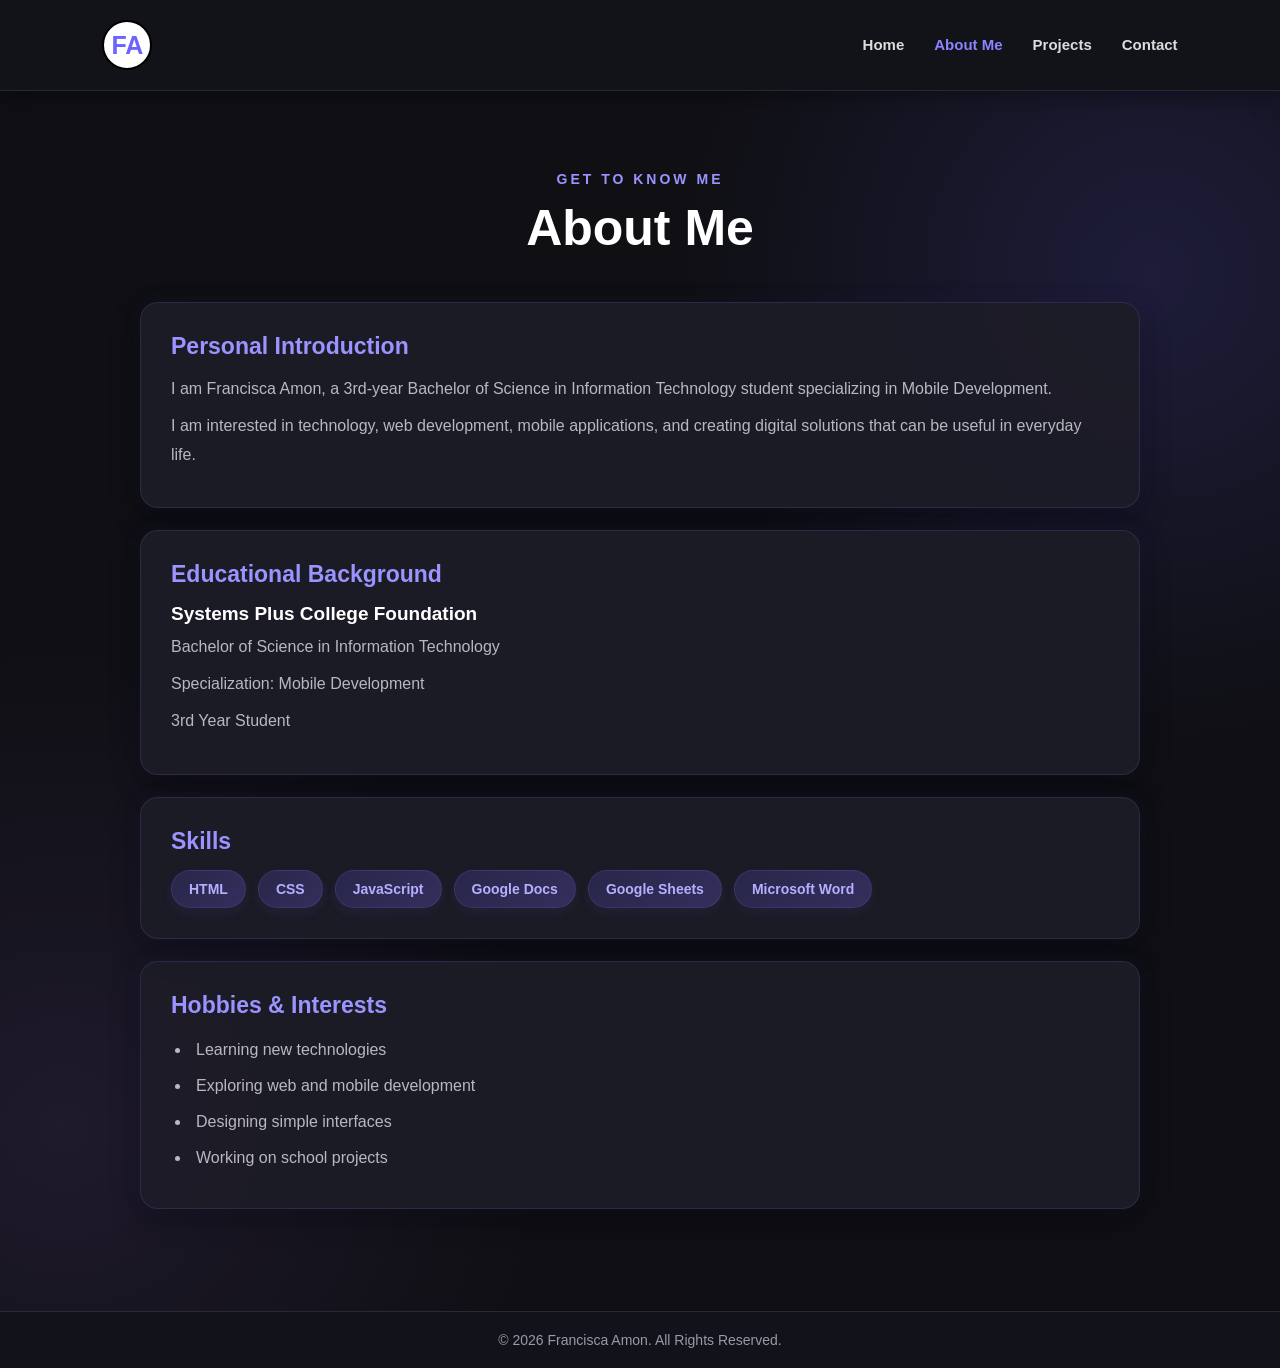
<file: about.html>
<!DOCTYPE html>
<html lang="en">

<head>
    <meta charset="UTF-8">
    <meta name="viewport" content="width=device-width, initial-scale=1.0">

    <title>About Me | Francisca Amon</title>

    <link rel="stylesheet" href="style.css">
</head>

<body>

    <!-- Navigation -->

    <nav class="navbar">

        <div class="logo">
            FA
        </div>

        <ul class="nav-links">

            <li>
                <a href="index.html">Home</a>
            </li>

            <li>
                <a class="active" href="about.html">About Me</a>
            </li>

            <li>
                <a href="projects.html">Projects</a>
            </li>

            <li>
                <a href="contact.html">Contact</a>
            </li>

        </ul>
    
    </nav>


    <!-- About Me -->

    <main class="about">

        <div class="about-container">

            <p class="about-subtitle">
                GET TO KNOW ME
            </p>

            <h1>
                About Me
            </h1>


            <!-- Personal Introduction -->

            <section class="about-card">

                <h2>
                    Personal Introduction
                </h2>

                <p>
                    I am Francisca Amon, a 3rd-year Bachelor of
                    Science in Information Technology student
                    specializing in Mobile Development.
                </p>

                <p>
                    I am interested in technology, web development,
                    mobile applications, and creating digital
                    solutions that can be useful in everyday life.
                </p>

            </section>


            <!-- Education -->

            <section class="about-card">

                <h2>
                    Educational Background
                </h2>

                <h3>
                    Systems Plus College Foundation
                </h3>

                <p>
                    Bachelor of Science in Information Technology
                </p>

                <p>
                    Specialization: Mobile Development
                </p>

                <p>
                    3rd Year Student
                </p>

            </section>


            <!-- Skills -->

            <section class="about-card">

                <h2>
                    Skills
                </h2>

                <div class="skills">

                    <span>HTML</span>

                    <span>CSS</span>

                    <span>JavaScript</span>

                    <span>Google Docs</span>

                    <span>Google Sheets</span>

                    <span>Microsoft Word</span>

                </div>

            </section>


            <!-- Hobbies -->

            <section class="about-card">

                <h2>
                    Hobbies & Interests
                </h2>

                <ul class="hobbies">

                    <li>
                        Learning new technologies
                    </li>

                    <li>
                        Exploring web and mobile development
                    </li>

                    <li>
                        Designing simple interfaces
                    </li>

                    <li>
                        Working on school projects
                    </li>

                </ul>

            </section>

        </div>

    </main>


    <!-- Footer -->

    <footer>

        <p>
            © 2026 Francisca Amon. All Rights Reserved.
        </p>

    </footer>
    <script src="script.js"></script>
</body>

</html>
</file>
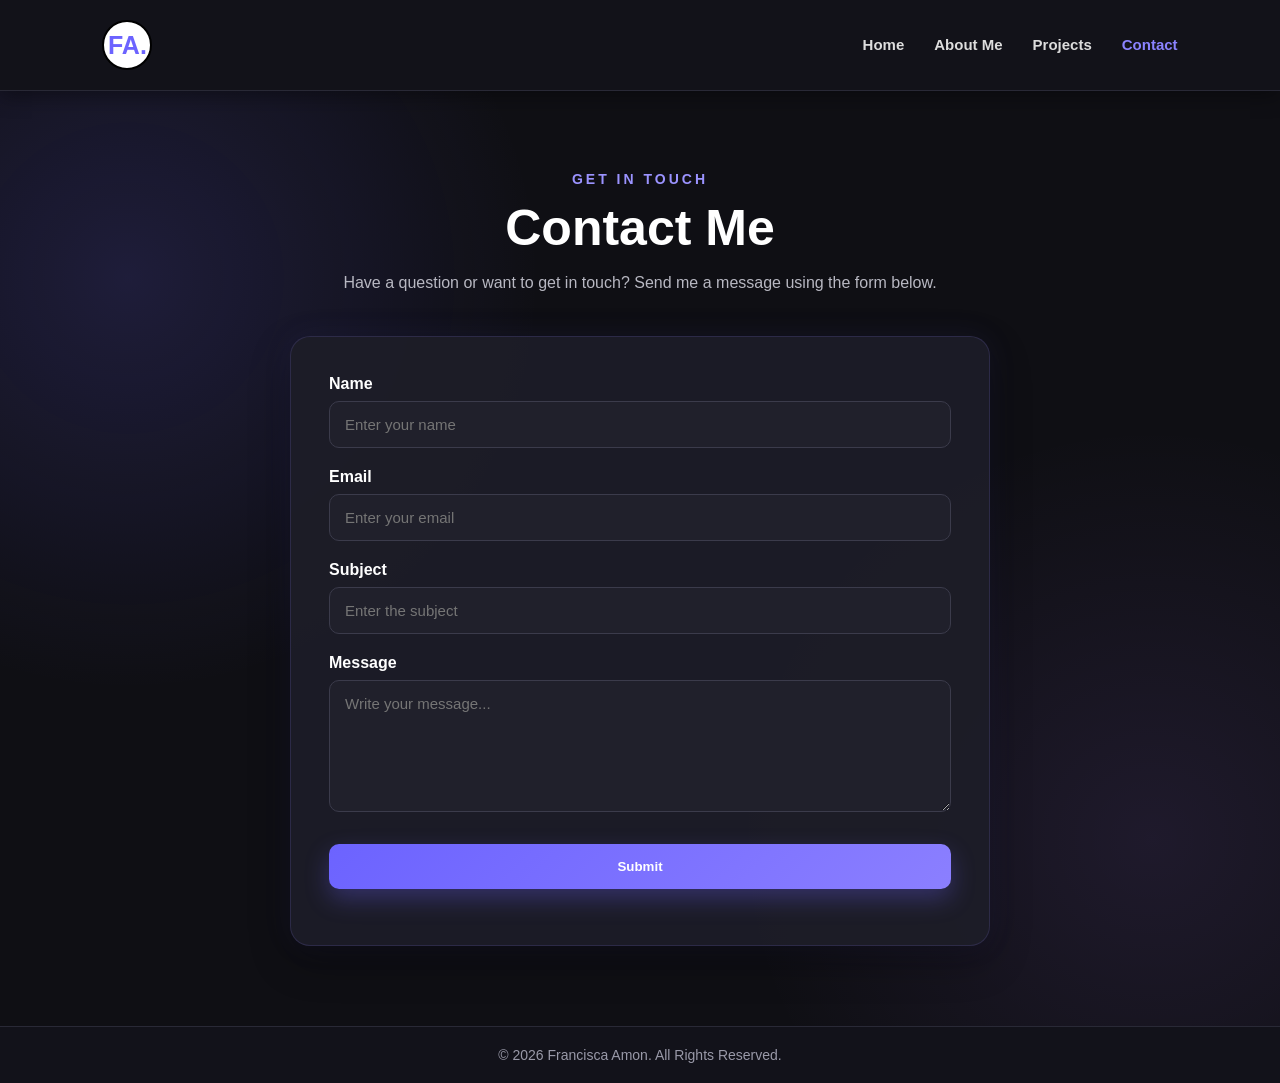
<file: contact.html>
<!DOCTYPE html>
<html lang="en">

<head>
    <meta charset="UTF-8">
    <meta name="viewport" content="width=device-width, initial-scale=1.0">

    <title>Contact | Francisca Amon</title>

    <link rel="stylesheet" href="style.css">
</head>

<body>

    <!-- Navigation -->

    <nav class="navbar">

        <div class="logo">
            FA.
        </div>

        <ul class="nav-links">

            <li>
                <a href="index.html">Home</a>
            </li>

            <li>
                <a href="about.html">About Me</a>
            </li>

            <li>
                <a href="projects.html">Projects</a>
            </li>

            <li>
                <a class="active" href="contact.html">Contact</a>
            </li>

        </ul>
    </nav>


    <!-- Contact Section -->

    <main class="contact">

        <div class="contact-container">

            <p class="contact-subtitle">
                GET IN TOUCH
            </p>

            <h1>
                Contact Me
            </h1>

            <p class="contact-introduction">
                Have a question or want to get in touch?
                Send me a message using the form below.
            </p>


            <!-- Contact Form -->

            <form id="contactForm" class="contact-form">


                <!-- Name -->

                <label for="name">
                    Name
                </label>

                <input
                    type="text"
                    id="name"
                    name="name"
                    placeholder="Enter your name"
                    required
                >


                <!-- Email -->

                <label for="email">
                    Email
                </label>

                <input
                    type="email"
                    id="email"
                    name="email"
                    placeholder="Enter your email"
                    required
                >


                <!-- Subject -->

                <label for="subject">
                    Subject
                </label>

                <input
                    type="text"
                    id="subject"
                    name="subject"
                    placeholder="Enter the subject"
                    required
                >


                <!-- Message -->

                <label for="message">
                    Message
                </label>

                <textarea
                    id="message"
                    name="message"
                    rows="6"
                    placeholder="Write your message..."
                    required
                ></textarea>


                <!-- Submit -->

                <button
                    type="submit"
                    class="portfolio-button"
                >
                    Submit
                </button>


                <p id="formMessage"></p>

            </form>

        </div>

    </main>


    <!-- Footer -->

    <footer>

        <p>
            © 2026 Francisca Amon. All Rights Reserved.
        </p>

    </footer>


    <script src="script.js"></script>

</body>

</html>
</file>
<file: style.css>
/* =========================
   GENERAL
========================= */

* {
    margin: 0;
    padding: 0;
    box-sizing: border-box;
}

body {
    font-family: Arial, Helvetica, sans-serif;
    background: linear-gradient(135deg, #faf9ff, #f3f1ff, #ffffff);
    color: #222;
}


/* =========================
   NAVIGATION
========================= */

.navbar {
    width: 100%;
    padding: 20px 8%;

    display: flex;
    justify-content: space-between;
    align-items: center;

    background-color: white;

    border-bottom: 1px solid #eeeeee;
    box-shadow: 0 4px 15px rgba(0, 0, 0, 0.08);
    box-shadow: 0 4px 20px rgba(108, 99, 255, 0.08);
    position: relative;
    z-index: 10;
}

.logo {
    width: 50px;
    height: 50px;
    border-radius: 50%;
    background-color: White;
    border: 2px solid black;
    color: #6c63ff;
    display: flex;
    justify-content: center;
    align-items: center;
    font-size: 25px;
    font-weight: bold;
}


.nav-links {
    list-style: none;

    display: flex;
    gap: 30px;
}

.nav-links a {
    text-decoration: none;
    color: #333;

    font-size: 15px;
    font-weight: 600;

    transition: 0.3s;
}

.nav-links a:hover {
    color: #6c63ff;
}
.nav-links a.active {
    color: #6c63ff;
}   


/* =========================
   HOME
========================= */

.home {
    min-height: calc(100vh - 75px);

    display: flex;
    align-items: center;

    padding: 70px 8%;

    position: relative;
    overflow: hidden;

    background:
        radial-gradient(circle at 10% 20%, rgba(108, 99, 255, 0.15), transparent 30%),
        radial-gradient(circle at 90% 80%, rgba(170, 120, 255, 0.12), transparent 30%);
}

.home-content {
    width: 100%;
    max-width: 1100px;

    margin: auto;

    display: grid;
    grid-template-columns: 0.9fr 1.4fr;

    align-items: center;

    gap: 80px;

    position: relative;
    z-index: 2;
}
/* =========================
   HOME IMAGE
========================= */

.home-image {
    position: relative;

    display: flex;
    justify-content: center;
    align-items: center;
}

.image-circle {
    width: 330px;
    height: 330px;

    border-radius: 50%;

    padding: 10px;

    background: linear-gradient(
        135deg,
        #6c63ff,
        #9b8cff,
        #d5ceff
    );

    box-shadow:
        0 20px 50px rgba(108, 99, 255, 0.25),
        0 0 0 15px rgba(108, 99, 255, 0.06);

    position: relative;
    z-index: 2;
}

.image-circle img {
    width: 100%;
    height: 100%;

    object-fit: cover;

    border-radius: 50%;

    display: block;

    border: 6px solid white;
}
/* =========================
   DECORATIVE DOTS
========================= */

.floating-dot {
    position: absolute;

    border-radius: 50%;

    background-color: #6c63ff;

    z-index: 1;
}

.dot-one {
    width: 22px;
    height: 22px;

    top: 20px;
    right: 45px;
}

.dot-two {
    width: 14px;
    height: 14px;

    bottom: 35px;
    left: 35px;

    background-color: #a99cff;
}

.dot-three {
    width: 10px;
    height: 10px;

    top: 70px;
    left: 35px;

    background-color: #d0caff;
}
/* =========================
   DECORATIVE DOTS
========================= */

.floating-dot {
    position: absolute;

    border-radius: 50%;

    background-color: #6c63ff;

    z-index: 1;
}

.dot-one {
    width: 22px;
    height: 22px;

    top: 20px;
    right: 45px;
}

.dot-two {
    width: 14px;
    height: 14px;

    bottom: 35px;
    left: 35px;

    background-color: #a99cff;
}

.dot-three {
    width: 10px;
    height: 10px;

    top: 70px;
    left: 35px;

    background-color: #d0caff;
}

/* =========================
   PROFILE
========================= */

.profile-picture {
    width: 140px;
    height: 140px;
    margin: 0 auto 25px;
    border-radius: 50%;
    overflow: hidden;
    box-shadow:
    0 10px 30px rgba(108, 99, 255, 0.25),
    0 0 0 8px rgba(108, 99, 255, 0.06);
}

.profile-picture img {
    width: 100%;
    height: 100%;
    object-fit: cover;
    display: block;
}

/* =========================
   TEXT
========================= */

.subtitle {
    color: #6c63ff;

    font-size: 14px;

    font-weight: bold;

    letter-spacing: 2px;

    margin-bottom: 15px;
}

.home h1 {
    font-size: 50px;

    margin-bottom: 20px;
}

.home h1 span {
    color: #6c63ff;
}

.introduction {
    color: #666;

    font-size: 17px;

    line-height: 1.7;

    margin-bottom: 30px;
}


/* =========================
   BUTTON
========================= */

.portfolio-button {
    display: inline-block;

    padding: 15px 28px;

    background-color: #6c63ff;

    color: white;

    text-decoration: none;

    border-radius: 10px;

    font-weight: bold;

    transition: 0.3s;

    box-shadow: 0 10px 25px rgba(108, 99, 255, 0.30);
}

.portfolio-button:hover {
    background-color: #5148d8;

    transform: translateY(-4px);

    box-shadow: 0 15px 30px rgba(108, 99, 255, 0.40);
}


/* =========================
   FOOTER
========================= */

footer {
    text-align: center;

    padding: 20px;

    background-color: white;

    border-top: 1px solid #eeeeee;

    color: #777;

    font-size: 14px;
}


/* =========================
   MOBILE
========================= */

@media (max-width: 700px) {

    .navbar {
        padding: 18px 5%;
    }

    .nav-links {
        gap: 12px;
    }

    .nav-links a {
        font-size: 13px;
    }

    .home h1 {
        font-size: 36px;
    }

    .introduction {
        font-size: 15px;
    }

    .profile-picture {
        width: 115px;
        height: 115px;
        font-size: 35px;
        box-shadow: 0 4px 15px rgba(0, 0, 0, 0.08);
        animation: float 4s ease-in-out infinite;
        @media (max-width: 800px) {

    .home {
        padding: 60px 20px;
    }

    .home-content {
        grid-template-columns: 1fr;

        gap: 40px;

        text-align: center;
    }

    .home-image {
        order: 1;
    }

    .home-text {
        order: 2;

        margin: auto;
    }

    .image-circle {
        width: 240px;
        height: 240px;
    }

    .home h1 {
        font-size: 40px;
    }

    .introduction {
        margin-left: auto;
        margin-right: auto;
    }
}
    }

}
/* =========================
   ABOUT ME
========================= */

.about {
    min-height: calc(100vh - 75px);

    padding: 80px 20px;

    position: relative;
    overflow: hidden;

    background:
        radial-gradient(
            circle at 90% 15%,
            rgba(108, 99, 255, 0.12),
            transparent 30%
        ),
        radial-gradient(
            circle at 5% 85%,
            rgba(170, 120, 255, 0.10),
            transparent 30%
        );
}

.about-container {
    max-width: 1000px;

    margin: auto;

    position: relative;
    z-index: 2;
}


/* =========================
   ABOUT HEADER
========================= */

.about-subtitle {
    text-align: center;

    color: #6c63ff;

    font-size: 14px;

    font-weight: bold;

    letter-spacing: 3px;

    margin-bottom: 12px;
}

.about h1 {
    text-align: center;

    font-size: 50px;

    margin-bottom: 45px;
}


/* =========================
   ABOUT CARDS
========================= */

.about-card {
    background: rgba(255, 255, 255, 0.90);

    padding: 30px;

    margin-bottom: 22px;

    border-radius: 18px;

    border: 1px solid rgba(108, 99, 255, 0.10);

    box-shadow:
        0 10px 30px rgba(0, 0, 0, 0.06),
        0 0 25px rgba(108, 99, 255, 0.04);

    transition: 0.3s;
}

.about-card:hover {
    transform: translateY(-5px);

    box-shadow:
        0 15px 35px rgba(0, 0, 0, 0.09),
        0 0 30px rgba(108, 99, 255, 0.10);
}

.about-card h2 {
    color: #6c63ff;

    margin-bottom: 15px;

    font-size: 23px;
}

.about-card h3 {
    margin-bottom: 8px;

    font-size: 19px;
}

.about-card p {
    color: #666;

    line-height: 1.8;

    margin-bottom: 8px;
}


/* =========================
   SKILLS
========================= */

.skills {
    display: flex;

    flex-wrap: wrap;

    gap: 12px;
}

.skills span {
    background: linear-gradient(
        135deg,
        #efeeff,
        #e7e4ff
    );

    color: #5148d8;

    padding: 10px 17px;

    border-radius: 25px;

    font-size: 14px;

    font-weight: bold;

    border: 1px solid rgba(108, 99, 255, 0.08);

    box-shadow: 0 5px 12px rgba(108, 99, 255, 0.08);

    transition: 0.3s;
}

.skills span:hover {
    transform: translateY(-3px);

    box-shadow: 0 8px 18px rgba(108, 99, 255, 0.15);
}


/* =========================
   HOBBIES
========================= */

.hobbies {
    padding-left: 20px;

    color: #666;

    line-height: 2;

    margin: 0;
}

.hobbies li {
    padding-left: 5px;

    margin-bottom: 4px;
}


/* =========================
   ABOUT MOBILE
========================= */

@media (max-width: 700px) {

    .about {
        padding: 55px 15px;
    }

    .about h1 {
        font-size: 40px;

        margin-bottom: 30px;
    }

    .about-card {
        padding: 23px;
    }

}
/* =========================
   PROJECTS
========================= */

.projects {
    min-height: calc(100vh - 75px);

    padding: 80px 20px;

    position: relative;
    overflow: hidden;

    background:
        radial-gradient(
            circle at 10% 20%,
            rgba(108, 99, 255, 0.12),
            transparent 30%
        ),
        radial-gradient(
            circle at 90% 80%,
            rgba(170, 120, 255, 0.10),
            transparent 30%
        );
}

.projects-container {
    max-width: 1100px;

    margin: auto;

    position: relative;
    z-index: 2;
}


/* =========================
   PROJECT HEADER
========================= */

.projects-subtitle {
    text-align: center;

    color: #6c63ff;

    font-size: 14px;

    font-weight: bold;

    letter-spacing: 3px;

    margin-bottom: 12px;
}

.projects h1 {
    text-align: center;

    font-size: 50px;

    margin-bottom: 12px;
}

.projects-introduction {
    text-align: center;

    color: #666;

    max-width: 650px;

    margin: 0 auto 45px;

    line-height: 1.7;
}


/* =========================
   PROJECT GRID
========================= */

.project-grid {
    display: grid;

    grid-template-columns: repeat(3, 1fr);

    gap: 28px;
}


/* =========================
   PROJECT CARD
========================= */

.project-card {
    background: rgba(255, 255, 255, 0.92);

    border-radius: 18px;

    overflow: hidden;

    border: 1px solid rgba(108, 99, 255, 0.10);

    box-shadow:
        0 10px 30px rgba(0, 0, 0, 0.06),
        0 0 25px rgba(108, 99, 255, 0.04);

    transition:
        transform 0.3s ease,
        box-shadow 0.3s ease;
}

.project-card:hover {
    transform: translateY(-8px);

    box-shadow:
        0 18px 40px rgba(0, 0, 0, 0.10),
        0 0 30px rgba(108, 99, 255, 0.14);
}


/* =========================
   PROJECT IMAGE
========================= */

.project-image {
    height: 210px;

    background: linear-gradient(
        135deg,
        #efeeff,
        #f8f8ff
    );

    overflow: hidden;

    cursor: pointer;

    position: relative;
}

.project-image::after {
    content: "View Image";

    position: absolute;

    left: 50%;
    top: 50%;

    transform: translate(-50%, -50%);

    background: rgba(108, 99, 255, 0.90);

    color: white;

    padding: 9px 15px;

    border-radius: 20px;

    font-size: 13px;

    font-weight: bold;

    opacity: 0;

    transition: 0.3s;
}

.project-image:hover::after {
    opacity: 1;
}

.project-image img {
    width: 100%;

    height: 100%;

    object-fit: cover;

    display: block;

    transition: transform 0.4s ease;
}

.project-image:hover img {
    transform: scale(1.06);
}


/* =========================
   PROJECT CONTENT
========================= */

.project-content {
    padding: 25px;
}

.project-content h2 {
    margin-bottom: 12px;

    font-size: 22px;
}

.project-content p {
    color: #666;

    line-height: 1.7;

    margin-bottom: 15px;
}


/* =========================
   TECHNOLOGY BADGE
========================= */

.technologies {
    display: inline-block;

    margin-top: 5px;

    padding: 7px 12px;

    background: #efeeff;

    color: #5148d8;

    border-radius: 20px;

    font-size: 13px;

    font-weight: bold;
}

.technologies strong {
    color: #5148d8;
}


/* =========================
   PROJECT MOBILE
========================= */

@media (max-width: 850px) {

    .project-grid {
        grid-template-columns: repeat(2, 1fr);
    }

}

@media (max-width: 600px) {

    .projects {
        padding: 55px 15px;
    }

    .projects h1 {
        font-size: 40px;
    }

    .project-grid {
        grid-template-columns: 1fr;
    }

    .project-image {
        height: 200px;
    }

}

/* =========================
   CONTACT
========================= */

.contact {
    min-height: calc(100vh - 75px);

    padding: 80px 20px;

    position: relative;
    overflow: hidden;

    background:
        radial-gradient(
            circle at 10% 20%,
            rgba(108, 99, 255, 0.12),
            transparent 30%
        ),
        radial-gradient(
            circle at 90% 80%,
            rgba(170, 120, 255, 0.10),
            transparent 30%
        );
}

.contact-container {
    max-width: 700px;

    margin: auto;

    position: relative;
    z-index: 2;
}


/* =========================
   CONTACT HEADER
========================= */

.contact-subtitle {
    text-align: center;

    color: #6c63ff;

    font-size: 14px;

    font-weight: bold;

    letter-spacing: 3px;

    margin-bottom: 12px;
}

.contact h1 {
    text-align: center;

    font-size: 50px;

    margin-bottom: 12px;
}

.contact-introduction {
    text-align: center;

    color: #666;

    line-height: 1.7;

    margin-bottom: 40px;
}


/* =========================
   CONTACT FORM
========================= */

.contact-form {
    background: rgba(255, 255, 255, 0.94);

    padding: 38px;

    border-radius: 20px;

    border: 1px solid rgba(108, 99, 255, 0.10);

    box-shadow:
        0 15px 40px rgba(0, 0, 0, 0.07),
        0 0 30px rgba(108, 99, 255, 0.06);
}


/* =========================
   FORM LABELS
========================= */

.contact-form label {
    display: block;

    font-weight: bold;

    margin-bottom: 8px;

    margin-top: 20px;
}

.contact-form label:first-child {
    margin-top: 0;
}


/* =========================
   FORM INPUTS
========================= */

.contact-form input,
.contact-form textarea {
    width: 100%;

    padding: 14px 15px;

    border: 1px solid #ddd;

    border-radius: 10px;

    background-color: #fafaff;

    color: #222;

    font-family: Arial, sans-serif;

    font-size: 15px;

    outline: none;

    resize: vertical;

    transition: 0.3s;

}

.contact-form input:focus,
.contact-form textarea:focus {
    border-color: #6c63ff;

    background-color: white;

    box-shadow:
        0 0 0 4px rgba(108, 99, 255, 0.10);
}


/* =========================
   SUBMIT BUTTON
========================= */

.contact-form .portfolio-button {
    width: 100%;

    margin-top: 28px;

    border: none;

    cursor: pointer;
}


/* =========================
   FORM MESSAGE
========================= */

#formMessage {
    text-align: center;

    color: #6c63ff;

    font-weight: bold;

    margin-top: 18px;

    line-height: 1.5;
}


/* =========================
   CONTACT MOBILE
========================= */

@media (max-width: 600px) {

    .contact {
        padding: 55px 15px;
    }

    .contact h1 {
        font-size: 40px;
    }

    .contact-form {
        padding: 25px;
    }

}

/* =========================
   DARK MODE
========================= */

body.dark-mode {
    background-color: #121212 !important;
    color: white !important;
}

body.dark-mode .navbar {
    background-color: #1e1e1e !important;
    border-bottom-color: #333 !important;
}

body.dark-mode .nav-links a {
    color: #ffffff !important;
}

body.dark-mode .nav-links a.active,
body.dark-mode .nav-links a:hover {
    color: #8b83ff !important;
}

body.dark-mode .home,
body.dark-mode .about,
body.dark-mode .projects,
body.dark-mode .contact {
    background-color: #121212 !important;
}

body.dark-mode .about-card,
body.dark-mode .project-card,
body.dark-mode .contact-form {
    background-color: #1e1e1e !important;
    border-color: #333 !important;
}

body.dark-mode .introduction,
body.dark-mode .about-card p,
body.dark-mode .project-content p,
body.dark-mode .projects-introduction,
body.dark-mode .contact-introduction,
body.dark-mode .hobbies {
    color: #cccccc !important;
}

body.dark-mode .about-card h3,
body.dark-mode .project-content h2 {
    color: white !important;
}

body.dark-mode footer {
    background-color: #1e1e1e !important;
    border-top-color: #333 !important;
    color: #aaa !important;
}

body.dark-mode .logo {
    background-color: #1e1e1e !important;
    color: #8b83ff !important;
    border-color: black !important;
}
@keyframes float {
    0% {
        transform: translateY(0);
    }

    50% {
        transform: translateY(-8px);
    }

    100% {
        transform: translateY(0);
    }
}
/* =========================
   PERMANENT DARK MODE
========================= */

html,
body {
    background-color: #121212 !important;
    color: #ffffff !important;
}

/* NAVBAR */

.navbar {
    background-color: #1e1e1e !important;
    border-bottom: 1px solid #333 !important;
    box-shadow: 0 4px 20px rgba(0, 0, 0, 0.4) !important;
}

.nav-links a {
    color: #ffffff !important;
}

.nav-links a.active,
.nav-links a:hover {
    color: #9b8cff !important;
}

/* HOME */

.home {
    background:
        radial-gradient(
            circle at 10% 20%,
            rgba(108, 99, 255, 0.18),
            transparent 30%
        ),
        radial-gradient(
            circle at 90% 80%,
            rgba(170, 120, 255, 0.12),
            transparent 30%
        ) !important;
}

.introduction {
    color: #cccccc !important;
}

/* ABOUT */

.about {
    background:
        radial-gradient(
            circle at 90% 15%,
            rgba(108, 99, 255, 0.18),
            transparent 30%
        ),
        radial-gradient(
            circle at 5% 85%,
            rgba(170, 120, 255, 0.12),
            transparent 30%
        ) !important;
}

.about-card {
    background: #1e1e1e !important;
    border-color: #333 !important;
    color: #ffffff !important;
    box-shadow: 0 10px 30px rgba(0, 0, 0, 0.4) !important;
}

.about-card p,
.hobbies {
    color: #cccccc !important;
}

.skills span {
    background: #292650 !important;
    color: #a9a1ff !important;
}

/* PROJECTS */

.projects {
    background:
        radial-gradient(
            circle at 10% 20%,
            rgba(108, 99, 255, 0.18),
            transparent 30%
        ),
        radial-gradient(
            circle at 90% 80%,
            rgba(170, 120, 255, 0.12),
            transparent 30%
        ) !important;
}

.project-card {
    background: #1e1e1e !important;
    border-color: #333 !important;
    color: #ffffff !important;
    box-shadow: 0 10px 30px rgba(0, 0, 0, 0.4) !important;
}

.project-content p,
.projects-introduction {
    color: #cccccc !important;
}

.technologies {
    background: #292650 !important;
    color: #a9a1ff !important;
}

/* CONTACT */

.contact {
    background:
        radial-gradient(
            circle at 10% 20%,
            rgba(108, 99, 255, 0.18),
            transparent 30%
        ),
        radial-gradient(
            circle at 90% 80%,
            rgba(170, 120, 255, 0.12),
            transparent 30%
        ) !important;
}

.contact-introduction {
    color: #cccccc !important;
}

.contact-form {
    background: #1e1e1e !important;
    border-color: #333 !important;
    box-shadow: 0 15px 40px rgba(0, 0, 0, 0.4) !important;
}

.contact-form input,
.contact-form textarea {
    background-color: #292929 !important;
    color: white !important;
    border-color: #444 !important;
}

.contact-form input:focus,
.contact-form textarea:focus {
    background-color: #303030 !important;
    border-color: #6c63ff !important;
}

/* PROFILE */

.image-circle img {
    border-color: #1e1e1e !important;
}

/* FOOTER */

footer {
    background-color: #1e1e1e !important;
    border-top-color: #333 !important;
    color: #aaaaaa !important;
}
/* =========================
   DARK MODERN PURPLE THEME
========================= */

html {
    background: #0f0f14 !important;
}

body {
    background: #0f0f14 !important;
    color: #ffffff !important;
}

/* =========================
   NAVBAR
========================= */

.navbar {
    background: rgba(18, 18, 26, 0.95) !important;
    border-bottom: 1px solid #292936 !important;
}

.nav-links a {
    color: #dddddd !important;
}

.nav-links a:hover,
.nav-links a.active {
    color: #8b83ff !important;
}

/* =========================
   HOME
========================= */

.home {
    background:
        radial-gradient(
            circle at 10% 20%,
            rgba(108, 99, 255, 0.20),
            transparent 30%
        ),
        radial-gradient(
            circle at 90% 80%,
            rgba(170, 120, 255, 0.14),
            transparent 30%
        ) !important;
}

.home h1 {
    color: #ffffff !important;
}

.home h1 span {
    color: #8b83ff !important;
}

.introduction {
    color: #b8b8c2 !important;
}

.subtitle {
    color: #9b93ff !important;
}

.image-circle {
    box-shadow:
        0 20px 50px rgba(108, 99, 255, 0.35),
        0 0 0 15px rgba(108, 99, 255, 0.08);
}

.image-circle img {
    border-color: #1b1b24 !important;
}

/* =========================
   ABOUT
========================= */

.about {
    background:
        radial-gradient(
            circle at 90% 15%,
            rgba(108, 99, 255, 0.16),
            transparent 30%
        ),
        radial-gradient(
            circle at 5% 85%,
            rgba(170, 120, 255, 0.10),
            transparent 30%
        ) !important;
}

.about h1 {
    color: #ffffff !important;
}

.about-subtitle {
    color: #9b93ff !important;
}

.about-card {
    background: rgba(29, 29, 40, 0.92) !important;
    border-color: rgba(139, 131, 255, 0.15) !important;
    box-shadow:
        0 10px 30px rgba(0, 0, 0, 0.30),
        0 0 25px rgba(108, 99, 255, 0.06) !important;
}

.about-card h2 {
    color: #9b93ff !important;
}

.about-card h3 {
    color: #ffffff !important;
}

.about-card p,
.hobbies {
    color: #b8b8c2 !important;
}

/* SKILLS */

.skills span {
    background: linear-gradient(
        135deg,
        #29264a,
        #332f5c
    ) !important;

    color: #b5afff !important;

    border-color: rgba(139, 131, 255, 0.15) !important;
}

/* =========================
   PROJECTS
========================= */

.projects {
    background:
        radial-gradient(
            circle at 10% 20%,
            rgba(108, 99, 255, 0.16),
            transparent 30%
        ),
        radial-gradient(
            circle at 90% 80%,
            rgba(170, 120, 255, 0.10),
            transparent 30%
        ) !important;
}

.projects h1 {
    color: #ffffff !important;
}

.projects-subtitle {
    color: #9b93ff !important;
}

.projects-introduction {
    color: #b8b8c2 !important;
}

.project-card {
    background: rgba(29, 29, 40, 0.94) !important;
    border-color: rgba(139, 131, 255, 0.15) !important;

    box-shadow:
        0 10px 30px rgba(0, 0, 0, 0.30),
        0 0 25px rgba(108, 99, 255, 0.06) !important;
}

.project-content h2 {
    color: #ffffff !important;
}

.project-content p {
    color: #b8b8c2 !important;
}

.technologies {
    background: #29264a !important;
    color: #b5afff !important;
}

.technologies strong {
    color: #b5afff !important;
}

/* =========================
   CONTACT
========================= */

.contact {
    background:
        radial-gradient(
            circle at 10% 20%,
            rgba(108, 99, 255, 0.16),
            transparent 30%
        ),
        radial-gradient(
            circle at 90% 80%,
            rgba(170, 120, 255, 0.10),
            transparent 30%
        ) !important;
}

.contact h1 {
    color: #ffffff !important;
}

.contact-subtitle {
    color: #9b93ff !important;
}

.contact-introduction {
    color: #b8b8c2 !important;
}

.contact-form {
    background: rgba(29, 29, 40, 0.94) !important;
    border-color: rgba(139, 131, 255, 0.15) !important;

    box-shadow:
        0 15px 40px rgba(0, 0, 0, 0.30),
        0 0 30px rgba(108, 99, 255, 0.08) !important;
}

.contact-form label {
    color: #ffffff !important;
}

.contact-form input,
.contact-form textarea {
    background: #20202b !important;
    color: #ffffff !important;
    border-color: #3b3b4b !important;
}

.contact-form input:focus,
.contact-form textarea:focus {
    background: #252533 !important;
    border-color: #7d74ff !important;
}

/* =========================
   BUTTON
========================= */

.portfolio-button {
    background: linear-gradient(
        135deg,
        #6c63ff,
        #8b7fff
    ) !important;

    color: #ffffff !important;
}

/* =========================
   FOOTER
========================= */

footer {
    background: #12121a !important;
    color: #9999a8 !important;
    border-top-color: #292936 !important;
}

/* ALL MAIN SECTIONS */

.home,
.about,
.projects,
.contact {
    background: #121212 !important;
    color: #ffffff !important;
}

/* NAVBAR */

.navbar {
    background: #1e1e1e !important;
    border-bottom: 1px solid #333 !important;
}

/* NAVIGATION */

.nav-links a {
    color: #ffffff !important;
}

.nav-links a.active,
.nav-links a:hover {
    color: #8b83ff !important;
}

/* CARDS */

.about-card,
.project-card,
.contact-form {
    background: #1e1e1e !important;
    color: #ffffff !important;
    border-color: #333 !important;
}

/* TEXT */

.about-card p,
.project-content p,
.projects-introduction,
.contact-introduction,
.introduction,
.hobbies {
    color: #cccccc !important;
}

/* INPUTS */

.contact-form input,
.contact-form textarea {
    background: #292929 !important;
    color: #ffffff !important;
    border-color: #444 !important;
}

/* FOOTER */

footer {
    background: #1e1e1e !important;
    color: #aaaaaa !important;
    border-top-color: #333 !important;
}
/* =========================
   DARK MODERN PURPLE THEME
========================= */

html {
    background: #0f0f14 !important;
}

body {
    background: #0f0f14 !important;
    color: #ffffff !important;
}

/* =========================
   NAVBAR
========================= */

.navbar {
    background: rgba(18, 18, 26, 0.95) !important;
    border-bottom: 1px solid #292936 !important;
}

.nav-links a {
    color: #dddddd !important;
}

.nav-links a:hover,
.nav-links a.active {
    color: #8b83ff !important;
}

/* =========================
   HOME
========================= */

.home {
    background:
        radial-gradient(
            circle at 10% 20%,
            rgba(108, 99, 255, 0.20),
            transparent 30%
        ),
        radial-gradient(
            circle at 90% 80%,
            rgba(170, 120, 255, 0.14),
            transparent 30%
        ) !important;
}

.home h1 {
    color: #ffffff !important;
}

.home h1 span {
    color: #8b83ff !important;
}

.introduction {
    color: #b8b8c2 !important;
}

.subtitle {
    color: #9b93ff !important;
}

.image-circle {
    box-shadow:
        0 20px 50px rgba(108, 99, 255, 0.35),
        0 0 0 15px rgba(108, 99, 255, 0.08);
}

.image-circle img {
    border-color: #1b1b24 !important;
}

/* =========================
   ABOUT
========================= */

.about {
    background:
        radial-gradient(
            circle at 90% 15%,
            rgba(108, 99, 255, 0.16),
            transparent 30%
        ),
        radial-gradient(
            circle at 5% 85%,
            rgba(170, 120, 255, 0.10),
            transparent 30%
        ) !important;
}

.about h1 {
    color: #ffffff !important;
}

.about-subtitle {
    color: #9b93ff !important;
}

.about-card {
    background: rgba(29, 29, 40, 0.92) !important;
    border-color: rgba(139, 131, 255, 0.15) !important;
    box-shadow:
        0 10px 30px rgba(0, 0, 0, 0.30),
        0 0 25px rgba(108, 99, 255, 0.06) !important;
}

.about-card h2 {
    color: #9b93ff !important;
}

.about-card h3 {
    color: #ffffff !important;
}

.about-card p,
.hobbies {
    color: #b8b8c2 !important;
}

/* SKILLS */

.skills span {
    background: linear-gradient(
        135deg,
        #29264a,
        #332f5c
    ) !important;

    color: #b5afff !important;

    border-color: rgba(139, 131, 255, 0.15) !important;
}

/* =========================
   PROJECTS
========================= */

.projects {
    background:
        radial-gradient(
            circle at 10% 20%,
            rgba(108, 99, 255, 0.16),
            transparent 30%
        ),
        radial-gradient(
            circle at 90% 80%,
            rgba(170, 120, 255, 0.10),
            transparent 30%
        ) !important;
}

.projects h1 {
    color: #ffffff !important;
}

.projects-subtitle {
    color: #9b93ff !important;
}

.projects-introduction {
    color: #b8b8c2 !important;
}

.project-card {
    background: rgba(29, 29, 40, 0.94) !important;
    border-color: rgba(139, 131, 255, 0.15) !important;

    box-shadow:
        0 10px 30px rgba(0, 0, 0, 0.30),
        0 0 25px rgba(108, 99, 255, 0.06) !important;
}

.project-content h2 {
    color: #ffffff !important;
}

.project-content p {
    color: #b8b8c2 !important;
}

.technologies {
    background: #29264a !important;
    color: #b5afff !important;
}

.technologies strong {
    color: #b5afff !important;
}

/* =========================
   CONTACT
========================= */

.contact {
    background:
        radial-gradient(
            circle at 10% 20%,
            rgba(108, 99, 255, 0.16),
            transparent 30%
        ),
        radial-gradient(
            circle at 90% 80%,
            rgba(170, 120, 255, 0.10),
            transparent 30%
        ) !important;
}

.contact h1 {
    color: #ffffff !important;
}

.contact-subtitle {
    color: #9b93ff !important;
}

.contact-introduction {
    color: #b8b8c2 !important;
}

.contact-form {
    background: rgba(29, 29, 40, 0.94) !important;
    border-color: rgba(139, 131, 255, 0.15) !important;

    box-shadow:
        0 15px 40px rgba(0, 0, 0, 0.30),
        0 0 30px rgba(108, 99, 255, 0.08) !important;
}

.contact-form label {
    color: #ffffff !important;
}

.contact-form input,
.contact-form textarea {
    background: #20202b !important;
    color: #ffffff !important;
    border-color: #3b3b4b !important;
}

.contact-form input:focus,
.contact-form textarea:focus {
    background: #252533 !important;
    border-color: #7d74ff !important;
}

/* =========================
   BUTTON
========================= */

.portfolio-button {
    background: linear-gradient(
        135deg,
        #6c63ff,
        #8b7fff
    ) !important;

    color: #ffffff !important;
}

/* =========================
   FOOTER
========================= */

footer {
    background: #12121a !important;
    color: #9999a8 !important;
    border-top-color: #292936 !important;
}
</file>
